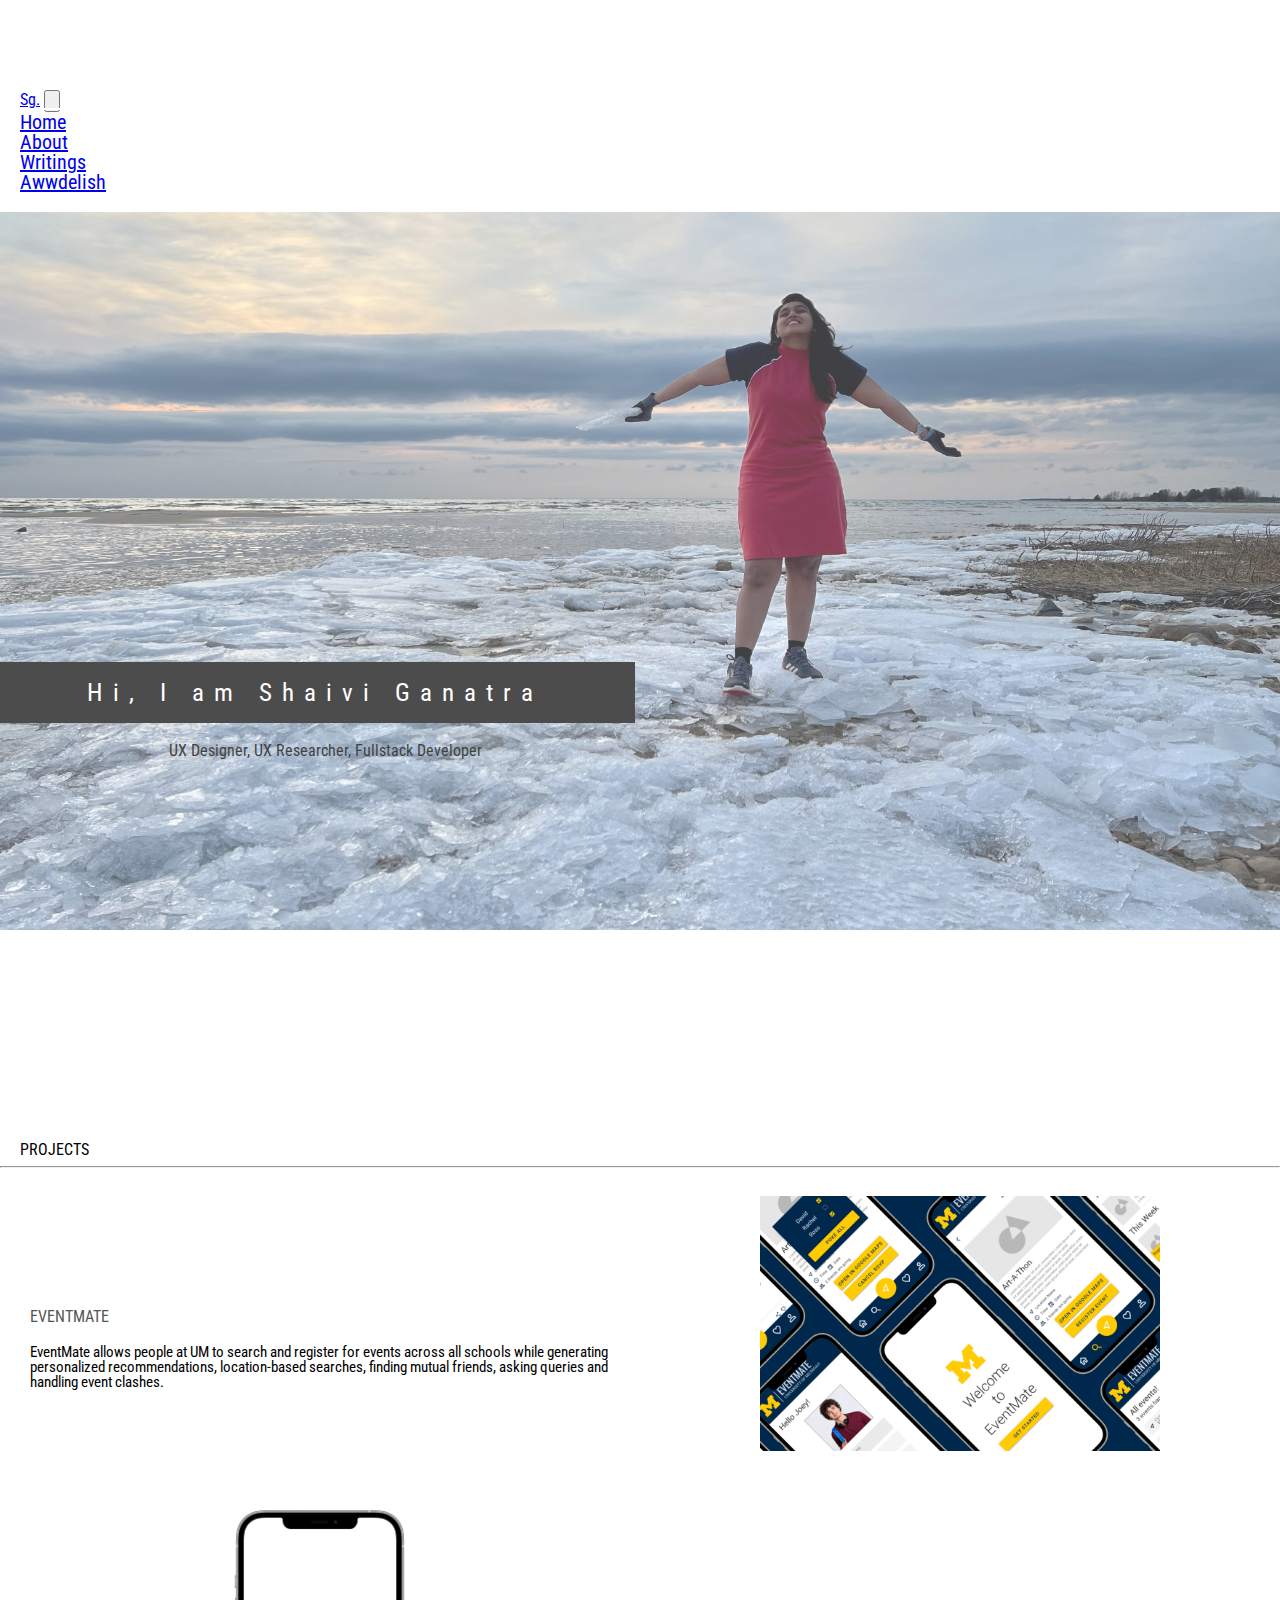
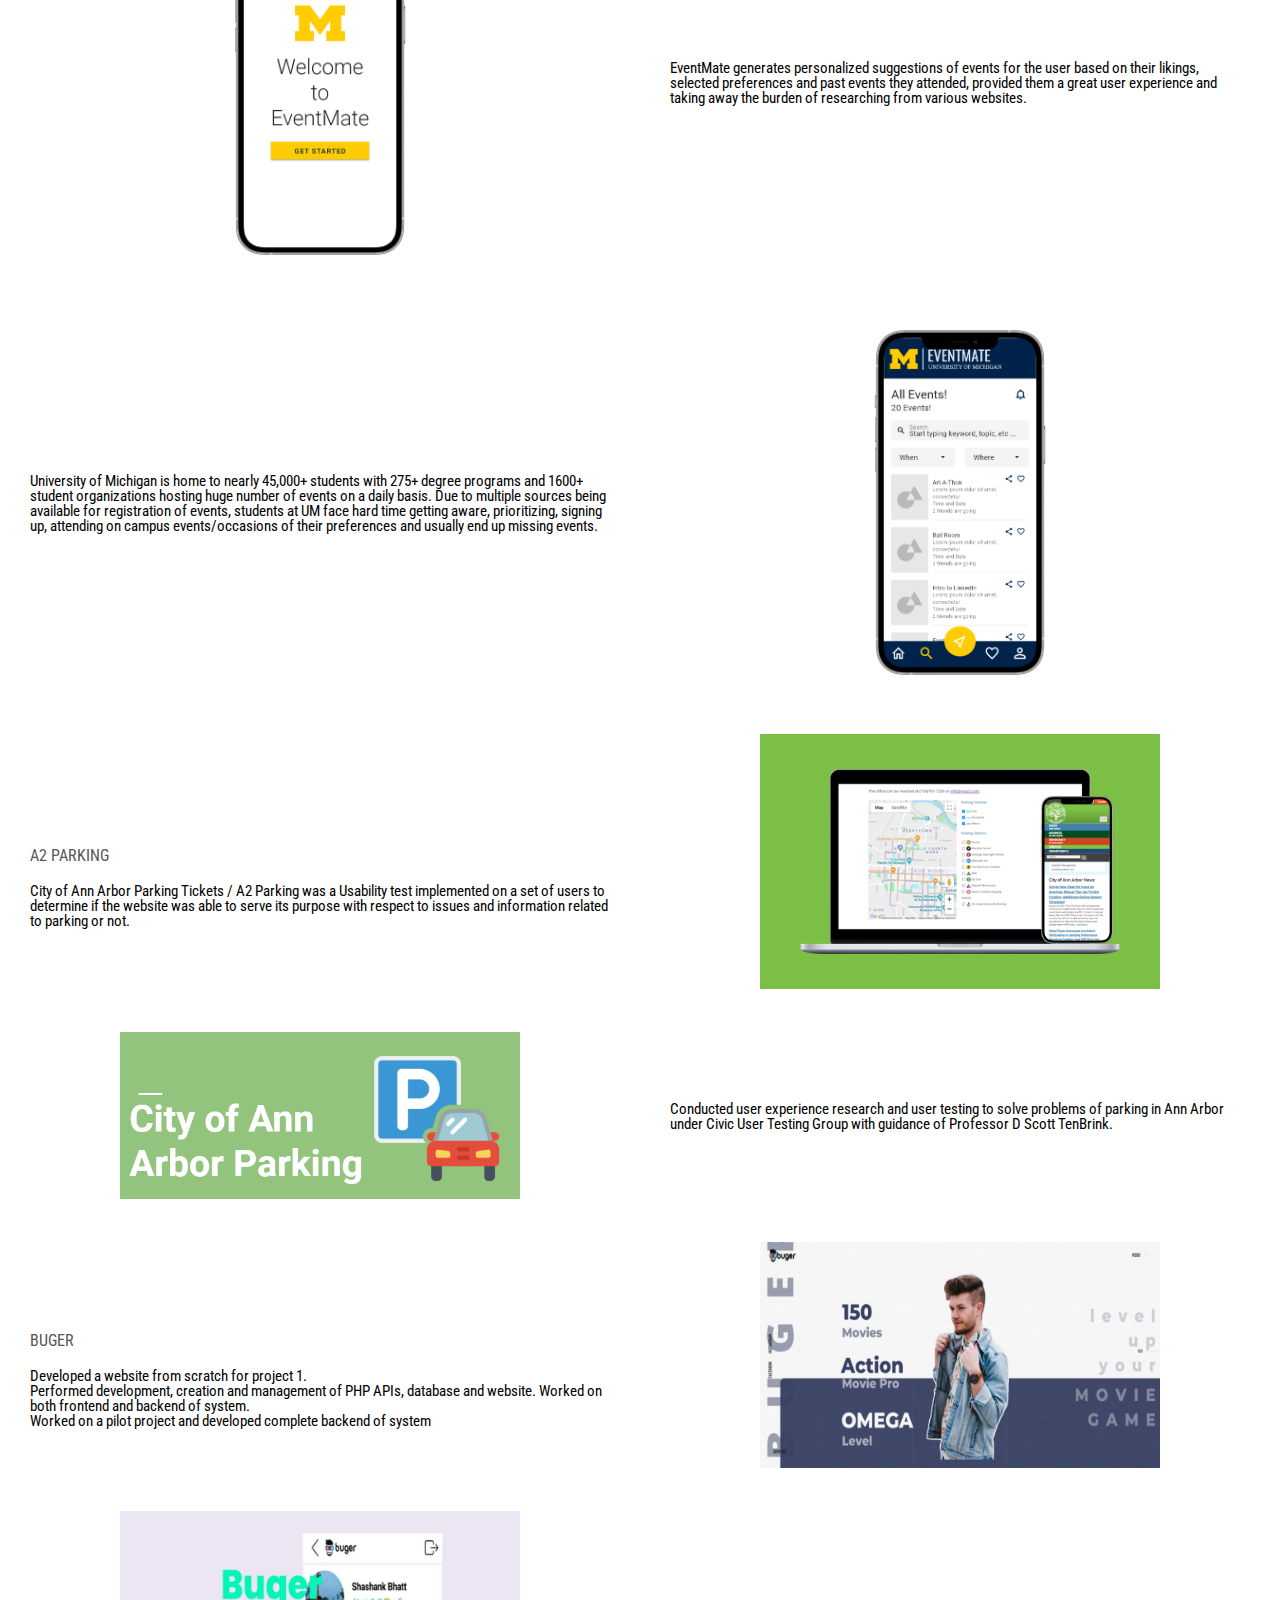
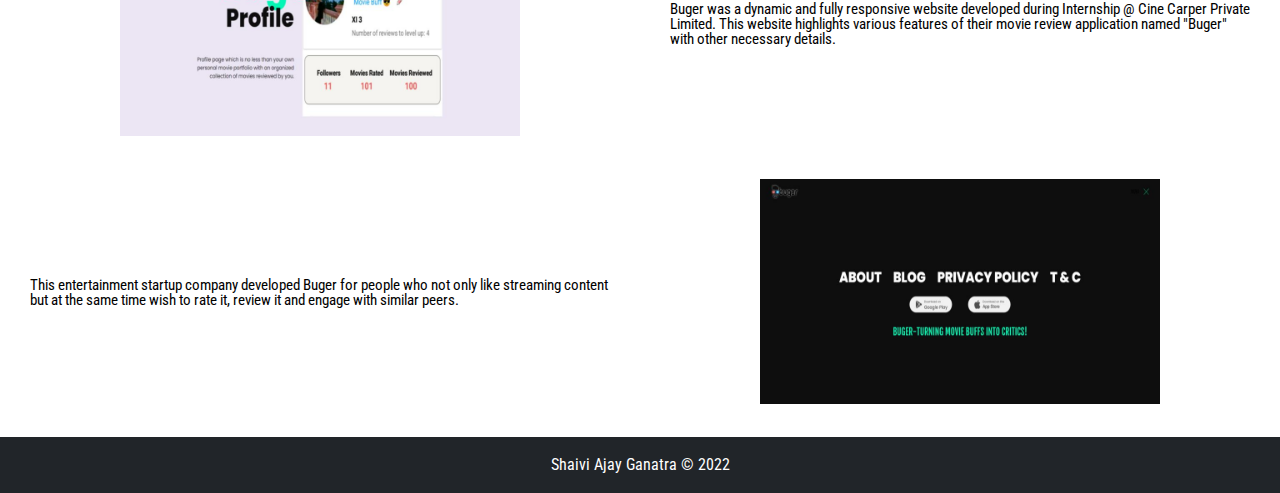
<file: index.html>
<!DOCTYPE html>
<html lang="en">
<head>
    <meta charset="UTF-8">
    <meta http-equiv="X-UA-Compatible" content="IE=edge">
    <meta name="viewport" content="width=device-width, initial-scale=1.0">
    <title>Home</title>
    <!-- Global site tag (gtag.js) - Google Analytics -->
	<script async src="https://www.googletagmanager.com/gtag/js?id=G-PX1TH9YE8F"></script>
	<script>
	window.dataLayer = window.dataLayer || [];
	function gtag(){dataLayer.push(arguments);}
	gtag('js', new Date());

	gtag('config', 'G-PX1TH9YE8F');
	</script>
	<!-- Link to the favicon image -->
	<link rel="icon" href="images/favicon.ico">
	<!-- Link to Google fonts -->
	<link rel="preconnect" href="https://fonts.googleapis.com">
	<link rel="preconnect" href="https://fonts.gstatic.com" crossorigin>
	<link href="https://fonts.googleapis.com/css2?family=Roboto+Condensed:ital,wght@0,300;0,400;0,700;1,300;1,400;1,700&display=swap" rel="stylesheet">
    <!-- Link to the reset file -->
	<link rel="stylesheet" href="css/html5reset.css">
    <!-- Link to bootstrap css -->
    <link href="https://cdn.jsdelivr.net/npm/bootstrap@5.0.2/dist/css/bootstrap.min.css" rel="stylesheet" integrity="sha384-EVSTQN3/azprG1Anm3QDgpJLIm9Nao0Yz1ztcQTwFspd3yD65VohhpuuCOmLASjC" crossorigin="anonymous">
	<!-- Link to the stylesheet -->
	<link rel="stylesheet" href="css/style.css">
</head>
<body>
    <!-- HEADER STARTS -->
    <header>
        <a href="#main" class="skip">Skip to main content</a>
        <!-- NAV STARTS -->
        <nav class="navbar navbar-expand-lg navbar-dark bg-dark fixed-top">
            <div class="container-fluid">
              <a class="navbar-brand" href="#">Sg.</a>
              <button class="navbar-toggler" type="button" data-bs-toggle="collapse" data-bs-target="#navbarNav" aria-controls="navbarNav" aria-expanded="false" aria-label="Toggle navigation">
                <span class="navbar-toggler-icon"></span>
              </button>
              <div class="collapse navbar-collapse" id="navbarNav">
                <ul class="navbar-nav">
                  <li class="nav-item">
                    <a class="nav-link active" aria-current="page" href="index.html">Home</a>
                  </li>
                  <li class="nav-item">
                    <a class="nav-link" href="about.html">About</a>
                  </li>
                  <li class="nav-item">
                    <a class="nav-link" href="writings.html">Writings</a>
                  </li>
                  <li class="nav-item">
                    <a class="nav-link" href="awwdelish.html">Awwdelish</a>
                  </li>
                </ul>
              </div>
            </div>
          </nav>
          <!-- NAV ENDS -->
    </header>
    <!-- HEADER ENDS -->

    <div class="home-bg">
        <div class="caption">
            <div class="border">Hi, I am Shaivi Ganatra</div>
            <h3>UX Designer, UX Researcher, Fullstack Developer</h3>
        </div>
    </div>

    <main id="main">
		<h1>PROJECTS</h1>
		<hr>
		<div class="container">
            <div class="min-container">
                <h2>EVENTMATE</h2>
				<p>
                    EventMate allows people at UM to search and register for events across all schools while generating personalized recommendations, location-based searches, finding mutual friends, asking queries and handling event clashes.
				</p>
            </div>
            <div class="min-container home">
                <img src="images/evenmate-cover.png" alt="EventMate Cover Page" width="200"></img>
            </div>
            <div class="min-container">
                <img src="images/work-1.1.png" alt="EventMate Home Page - Interaction Design Project" width="200"></img>
            </div>
            <div class="min-container">
                <p>
                    EventMate generates personalized suggestions of events for the user based on their likings, selected preferences and past events they attended, provided them a great user experience and taking away the burden of researching from various websites.
                </p>
            </div>
            <div class="min-container">
                <p>
                    University of Michigan is home to nearly 45,000+ students with 275+ degree programs and 1600+ student organizations hosting huge number of events on a daily basis. Due to multiple sources being available for registration of events, students at UM face hard time getting aware, prioritizing, signing up, attending on campus events/occasions of their preferences and usually end up missing events. 
                </p>
            </div>
            <div class="min-container">
                <img src="images/work-1.2.png" alt="EventMate All Events Page - Interaction Design Project" width="200"></img>
            </div>
            <div class="min-container">
                <h2>A2 PARKING</h2>
				<p>
					City of Ann Arbor Parking Tickets / A2 Parking was a Usability test implemented on a set of users to determine if the website was able to serve its purpose with respect to issues and information related to parking or not.
				</p>
            </div>
            <div class="min-container home">
                <img src="images/a2parking-cover.png" alt="A2 Parking Cover Page" width="200"></img>
            </div>
            <div class="min-container home">
                <img src="images/work-3.PNG" alt="Project Banner of A2 Parking - Usability test conducted for City of Ann Arbor" width="200"></img>
            </div>
            <div class="min-container">
                <p>
					Conducted user experience research and user testing to solve problems of parking in Ann Arbor under Civic User Testing Group with guidance of Professor D Scott TenBrink.
				</p>
            </div>
            <div class="min-container">
                <h2>BUGER</h2>
				<p>
					Developed a website from scratch for project 1. <br>
					Performed development, creation and management of PHP APIs, database and website. Worked on both frontend and backend of system. <br>
					Worked on a pilot project and developed complete backend of system
				</p>
            </div>
            <div class="min-container home">
                <img src="images/work-4.1.PNG" alt="Buger Website - Home Page - Internship at Cine Carper Private Limited" width="200"></img>
            </div>
            <div class="min-container home">
                <img src="images/work-4.4.jpg" alt="Buger Website - Features Page - Internship at Cine Carper Private Limited" width="200"></img>
            </div>
            <div class="min-container">
                <p>
                    Buger was a dynamic and fully responsive website developed during Internship @ Cine Carper Private Limited. This website highlights various features of their movie review application named "Buger" with other necessary details.
                </p>
            </div>
            <div class="min-container">
                <p>
                    This entertainment startup company developed Buger for people who not only like streaming content but at the same time wish to rate it, review it and engage with similar peers.
                </p>
            </div>
            <div class="min-container home">
                <img src="images/work-4.3.jpg" alt="Buger Website - Menu Page - Internship at Cine Carper Private Limited" width="200"></img>
            </div>
        </div>
	</main>
    <!-- FOOTER STARTS -->
    <footer>
		<p>Shaivi Ajay Ganatra &copy; 2022</p>
	</footer>
    <!-- FOOTER ENDS -->
    <!-- Link to particle js -->
    <script src="plugins/particles.js-master/particles.js"></script>
    <script src="plugins/particles.js-master/demo/js/app.js"></script>
    <!-- Link to bootstrap js -->
    <script src="https://cdn.jsdelivr.net/npm/bootstrap@5.0.2/dist/js/bootstrap.bundle.min.js" integrity="sha384-MrcW6ZMFYlzcLA8Nl+NtUVF0sA7MsXsP1UyJoMp4YLEuNSfAP+JcXn/tWtIaxVXM" crossorigin="anonymous"></script>
</body>
</html>
</file>
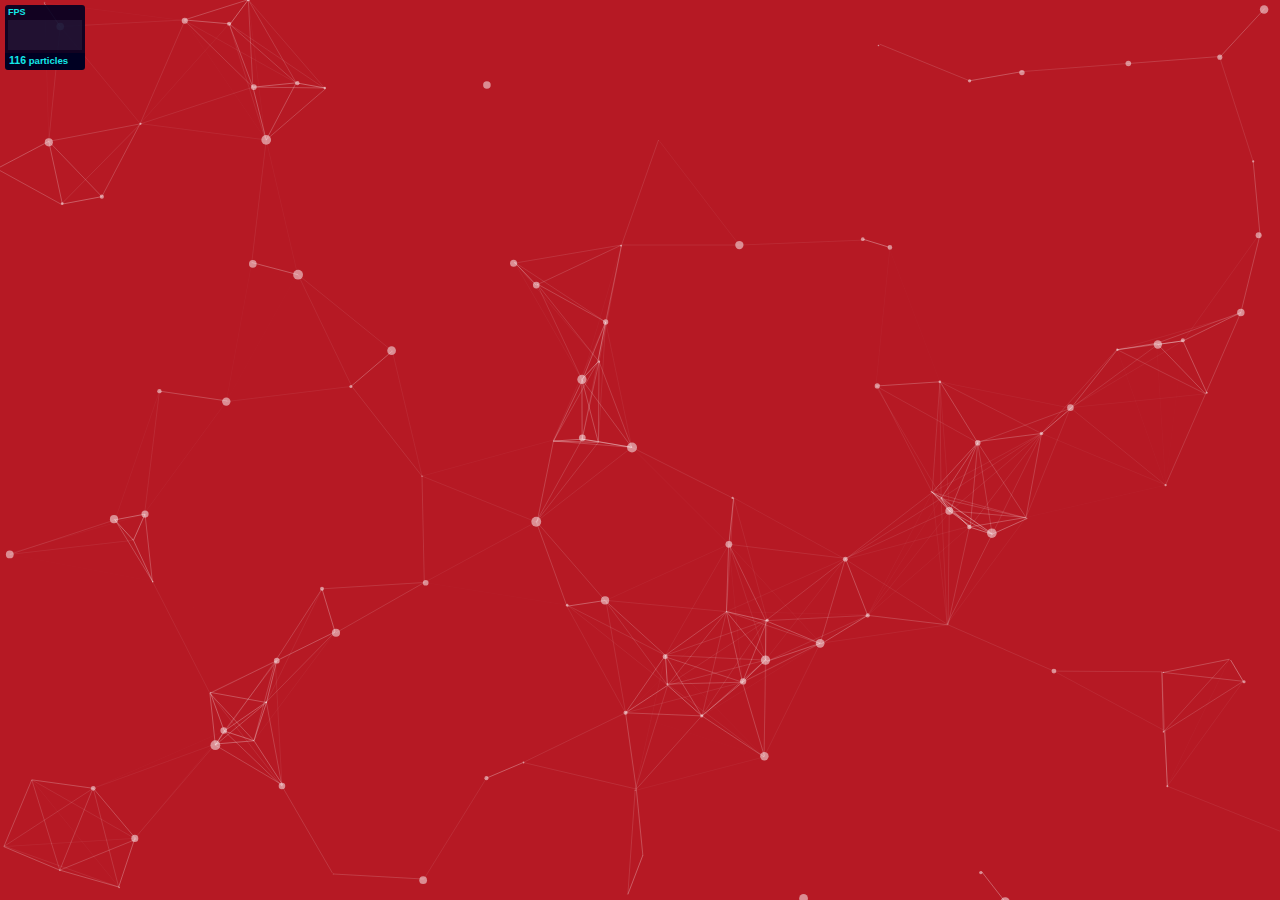
<file: plugins/particles.js-master/demo/index.html>
<!DOCTYPE html>
<html lang="en">
<head>
  <meta charset="utf-8">
  <title>particles.js</title>
  <meta name="description" content="particles.js is a lightweight JavaScript library for creating particles.">
  <meta name="author" content="Vincent Garreau" />
  <meta name="viewport" content="width=device-width, initial-scale=1.0, minimum-scale=1.0, maximum-scale=1.0, user-scalable=no">
  <link rel="stylesheet" media="screen" href="css/style.css">
</head>
<body>

<!-- count particles -->
<div class="count-particles">
  <span class="js-count-particles">--</span> particles
</div>

<!-- particles.js container -->
<div id="particles-js"></div>

<!-- scripts -->
<script src="../particles.js"></script>
<script src="js/app.js"></script>

<!-- stats.js -->
<script src="js/lib/stats.js"></script>
<script>
  var count_particles, stats, update;
  stats = new Stats;
  stats.setMode(0);
  stats.domElement.style.position = 'absolute';
  stats.domElement.style.left = '0px';
  stats.domElement.style.top = '0px';
  document.body.appendChild(stats.domElement);
  count_particles = document.querySelector('.js-count-particles');
  update = function() {
    stats.begin();
    stats.end();
    if (window.pJSDom[0].pJS.particles && window.pJSDom[0].pJS.particles.array) {
      count_particles.innerText = window.pJSDom[0].pJS.particles.array.length;
    }
    requestAnimationFrame(update);
  };
  requestAnimationFrame(update);
</script>

</body>
</html>
</file>
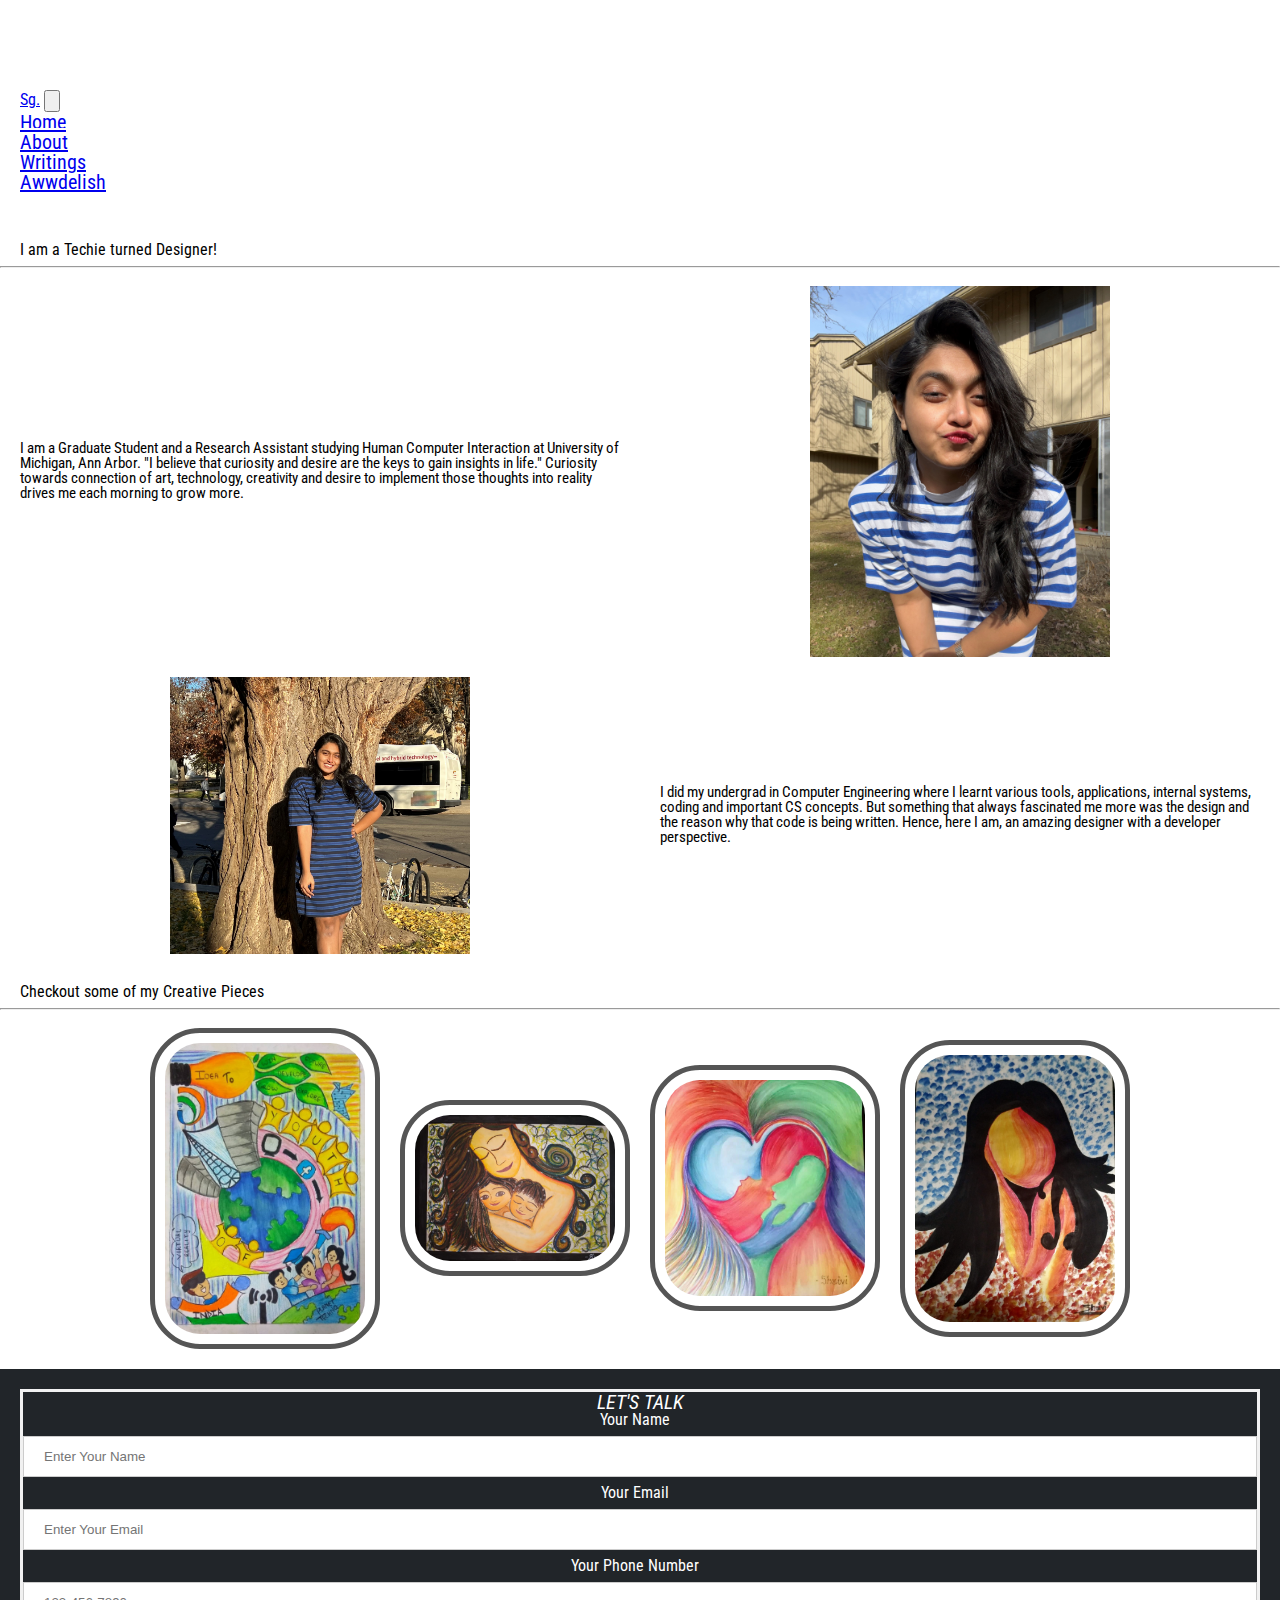
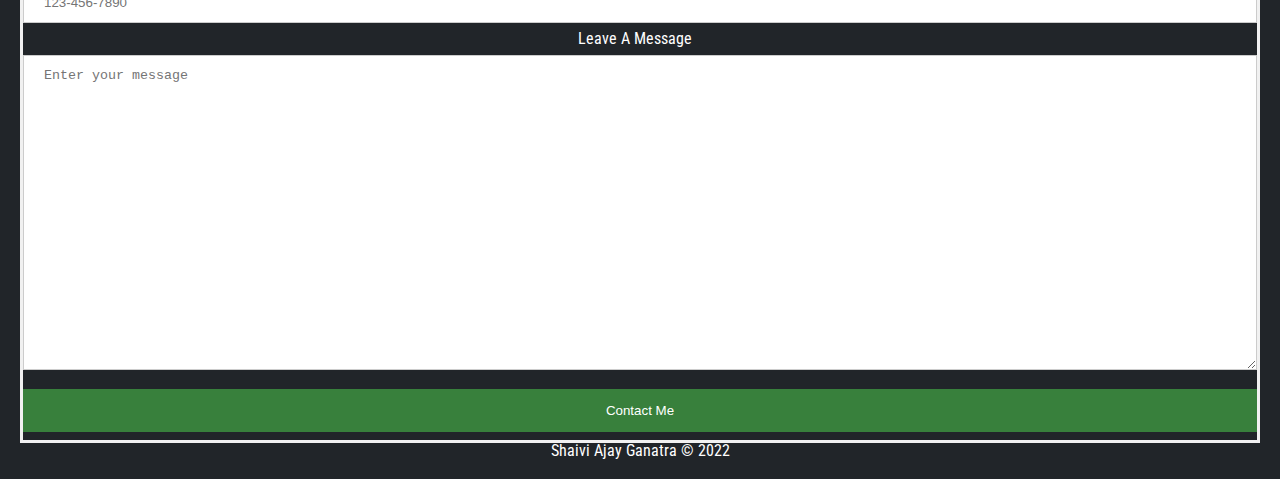
<file: about.html>
<!DOCTYPE html>
<html lang="en">
<head>
    <meta charset="UTF-8">
    <meta http-equiv="X-UA-Compatible" content="IE=edge">
    <meta name="viewport" content="width=device-width, initial-scale=1.0">
    <title>About</title>
    <!-- Global site tag (gtag.js) - Google Analytics -->
	<script async src="https://www.googletagmanager.com/gtag/js?id=G-PX1TH9YE8F"></script>
	<script>
	window.dataLayer = window.dataLayer || [];
	function gtag(){dataLayer.push(arguments);}
	gtag('js', new Date());

	gtag('config', 'G-PX1TH9YE8F');
	</script>
	<!-- Link to the favicon image -->
	<link rel="icon" href="images/favicon.ico">
	<!-- Link to Google fonts -->
	<link rel="preconnect" href="https://fonts.googleapis.com">
	<link rel="preconnect" href="https://fonts.gstatic.com" crossorigin>
	<link href="https://fonts.googleapis.com/css2?family=Roboto+Condensed:ital,wght@0,300;0,400;0,700;1,300;1,400;1,700&display=swap" rel="stylesheet">
    <!-- Link to the reset file -->
	<link rel="stylesheet" href="css/html5reset.css">
    <!-- Link to bootstrap css -->
    <link href="https://cdn.jsdelivr.net/npm/bootstrap@5.0.2/dist/css/bootstrap.min.css" rel="stylesheet" integrity="sha384-EVSTQN3/azprG1Anm3QDgpJLIm9Nao0Yz1ztcQTwFspd3yD65VohhpuuCOmLASjC" crossorigin="anonymous">
	<!-- Link to the stylesheet -->
	<link rel="stylesheet" href="css/style.css">
</head>
<body>
    <!-- HEADER STARTS -->
    <header>
        <a href="#main" class="skip">Skip to main content</a>
        <!-- NAV STARTS -->
        <nav class="navbar navbar-expand-lg navbar-dark bg-dark fixed-top">
            <div class="container-fluid">
              <a class="navbar-brand" href="#">Sg.</a>
              <button class="navbar-toggler" type="button" data-bs-toggle="collapse" data-bs-target="#navbarNav" aria-controls="navbarNav" aria-expanded="false" aria-label="Toggle navigation">
                <span class="navbar-toggler-icon"></span>
              </button>
              <div class="collapse navbar-collapse" id="navbarNav">
                <ul class="navbar-nav">
                  <li class="nav-item">
                    <a class="nav-link" href="index.html">Home</a>
                  </li>
                  <li class="nav-item">
                    <a class="nav-link active" aria-current="page" href="about.html">About</a>
                  </li>
                  <li class="nav-item">
                    <a class="nav-link" href="writings.html">Writings</a>
                  </li>
                  <li class="nav-item">
                    <a class="nav-link" href="awwdelish.html">Awwdelish</a>
                  </li>
                </ul>
              </div>
            </div>
          </nav>
          <!-- NAV ENDS -->
    </header>
    <!-- HEADER ENDS -->

    <main id="main">
        <h1>I am a Techie turned Designer!</h1>
		<hr>
		<div class="container">
            <div class="min-container-flex">
                <p>
                    I am a Graduate Student and a Research Assistant studying Human Computer Interaction at University of Michigan, Ann Arbor.
                    "I believe that curiosity and desire are the keys to gain insights in life."
                    Curiosity towards connection of art, technology, creativity and desire to implement those thoughts into reality drives me each morning to grow more.
                </p>
            </div>
            <div class="min-container-flex about">
                <img src="images/knowshaivi-4.JPG" alt="Girl posing besides the house in and blue and white tee dress" width="200"></img>
            </div>
            <div class="min-container-flex about">
                <img src="images/knowshaivi-3.jpg" alt="Girl posing in front of a huge true on a sunny day in Ann Arbor" width="200"></img>
            </div>
            <div class="min-container-flex">
                <p>
                    I did my undergrad in Computer Engineering where I learnt various tools, applications, internal systems, coding and important CS concepts.
                    But something that always fascinated me more was the design and the reason why that code is being written.
                    Hence, here I am, an amazing designer with a developer perspective.
                </p>
            </div>
        </div>

        <h1>Checkout some of my Creative Pieces</h1>
		<hr>

        <div class="artwork">
            <img src="images/art-1.jpg" alt="Innovation in Technology" width="200">
            <img src="images/art-3.jpg" alt="Love of mother towards her children" width="200">
            <img src="images/art-4.jpg" alt="Love is seamless" width="200">
            <img src="images/art-2.jpg" alt="A girl blended in fire and ice" width="200">
        </div>
    </main>
    <!-- FOOTER STARTS -->
    <footer>
        <form action="https://formspree.io/f/mdobdrng" method="POST">
			<fieldset>
			  <legend>Let's Talk</legend>
		  
			  <label for="name_id">Your Name</label>
			  <i class="fa-solid fa-user"></i>
			  <input type="text" placeholder="Enter Your Name" id = "name_id" name="name" required>
		  
			  <label for="email_id">Your Email</label>
			  <i class="fa-solid fa-envelope"></i>
			  <input type="email" placeholder="Enter Your Email" id = "email_id" name="email" required>
		  
			  <label for="phone_id">Your Phone Number</label>
			  <i class="fa-solid fa-phone-flip"></i>
			  <input type="tel" id="phone_id" name="phone" placeholder="123-456-7890" pattern="[0-9]{3}-[0-9]{3}-[0-9]{4}" required>
		  
			  <label for="msg_id">Leave A Message</label>
			  <i class="fa-solid fa-message"></i>
			  <textarea placeholder="Enter your message" id = "msg_id" name="msg" required></textarea><br>

			  <input type="submit" value = "Contact Me">
			</fieldset>
		   </form>
		<p>Shaivi Ajay Ganatra &copy; 2022</p>
	</footer>
    <!-- FOOTER ENDS -->
    <!-- Link to bootstrap js -->
    <script src="https://cdn.jsdelivr.net/npm/bootstrap@5.0.2/dist/js/bootstrap.bundle.min.js" integrity="sha384-MrcW6ZMFYlzcLA8Nl+NtUVF0sA7MsXsP1UyJoMp4YLEuNSfAP+JcXn/tWtIaxVXM" crossorigin="anonymous"></script>
</body>
</html>
</file>
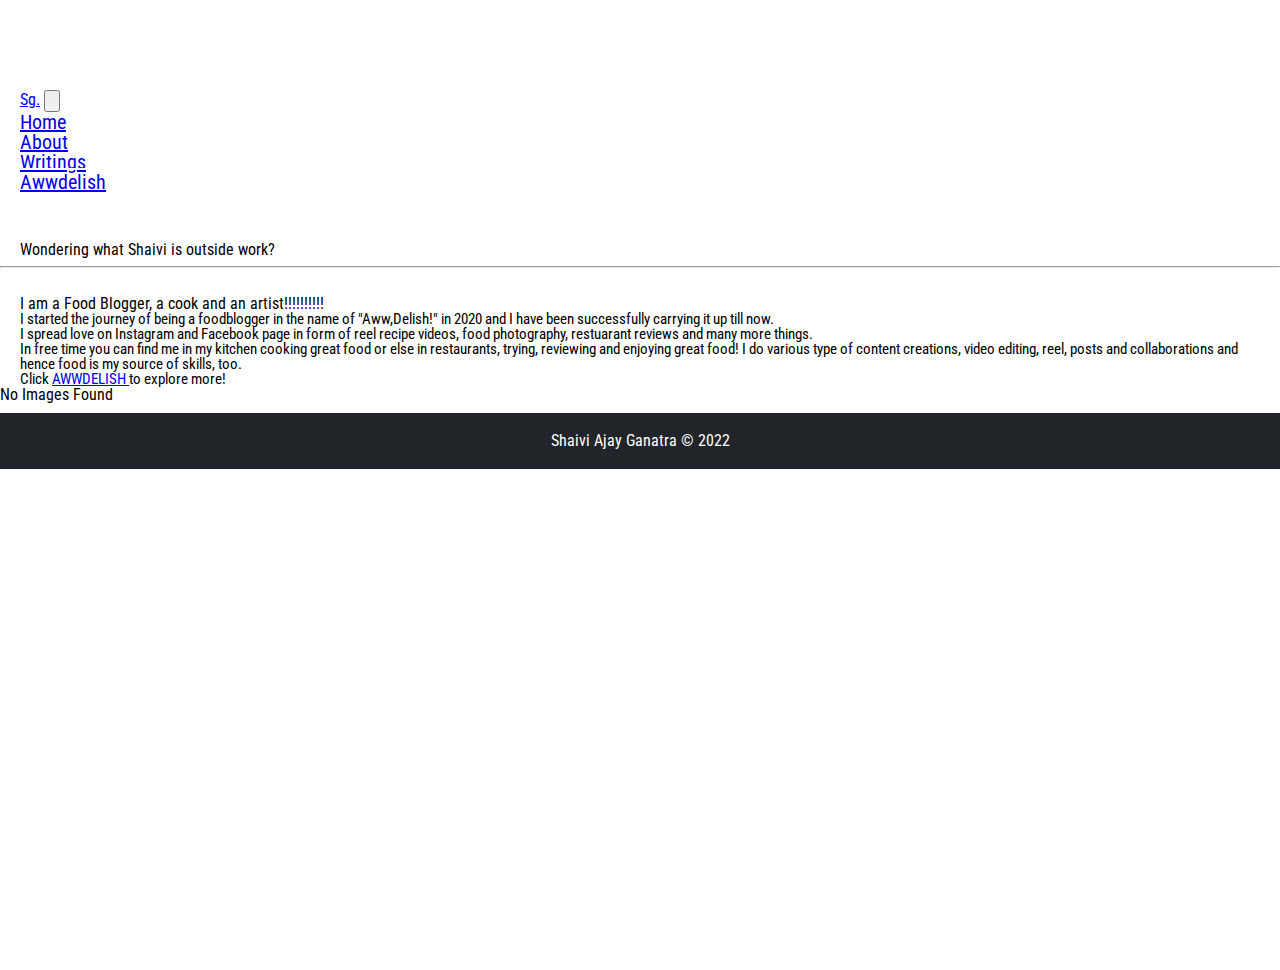
<file: awwdelish.html>
<!DOCTYPE html>
<html lang="en">
<head>
    <meta charset="UTF-8">
    <meta http-equiv="X-UA-Compatible" content="IE=edge">
    <meta name="viewport" content="width=device-width, initial-scale=1.0">
    <title>Awwdelish</title>
    <!-- Global site tag (gtag.js) - Google Analytics -->
	<script async src="https://www.googletagmanager.com/gtag/js?id=G-PX1TH9YE8F"></script>
	<script>
	window.dataLayer = window.dataLayer || [];
	function gtag(){dataLayer.push(arguments);}
	gtag('js', new Date());

	gtag('config', 'G-PX1TH9YE8F');
	</script>
	<!-- Link to the favicon image -->
	<link rel="icon" href="images/favicon.ico">
	<!-- Link to Google fonts -->
	<link rel="preconnect" href="https://fonts.googleapis.com">
	<link rel="preconnect" href="https://fonts.gstatic.com" crossorigin>
	<link href="https://fonts.googleapis.com/css2?family=Roboto+Condensed:ital,wght@0,300;0,400;0,700;1,300;1,400;1,700&display=swap" rel="stylesheet">
    <!-- Link to the reset file -->
	<link rel="stylesheet" href="css/html5reset.css">
    <!-- Link to bootstrap css -->
    <link href="https://cdn.jsdelivr.net/npm/bootstrap@5.0.2/dist/css/bootstrap.min.css" rel="stylesheet" integrity="sha384-EVSTQN3/azprG1Anm3QDgpJLIm9Nao0Yz1ztcQTwFspd3yD65VohhpuuCOmLASjC" crossorigin="anonymous">
	<!-- Link to the stylesheet -->
	<link rel="stylesheet" href="css/style.css">
</head>
<body>
    <!-- HEADER STARTS -->
    <header>
        <a href="#main" class="skip">Skip to main content</a>
        <!-- NAV STARTS -->
        <nav class="navbar navbar-expand-lg navbar-dark bg-dark fixed-top">
            <div class="container-fluid">
              <a class="navbar-brand" href="#">Sg.</a>
              <button class="navbar-toggler" type="button" data-bs-toggle="collapse" data-bs-target="#navbarNav" aria-controls="navbarNav" aria-expanded="false" aria-label="Toggle navigation">
                <span class="navbar-toggler-icon"></span>
              </button>
              <div class="collapse navbar-collapse" id="navbarNav">
                <ul class="navbar-nav">
                  <li class="nav-item">
                    <a class="nav-link" href="index.html">Home</a>
                  </li>
                  <li class="nav-item">
                    <a class="nav-link" href="about.html">About</a>
                  </li>
                  <li class="nav-item">
                    <a class="nav-link" href="writings.html">Writings</a>
                  </li>
                  <li class="nav-item">
                    <a class="nav-link active" aria-current="page" href="awwdelish.html">Awwdelish</a>
                  </li>
                </ul>
              </div>
            </div>
          </nav>
          <!-- NAV ENDS -->
    </header>
    <!-- HEADER ENDS -->

    <main id="main">
        <h1>Wondering what Shaivi is outside work?</h1>
		<hr>
        <h3>I am a Food Blogger, a cook and an artist!!!!!!!!!!</h3>
        <p>I started the journey of being a foodblogger in the name of "Aww,Delish!" in 2020 and I have been successfully carrying it up till now.</p>
	
			<p>I spread love on Instagram and Facebook page in form of reel recipe videos, food photography, restuarant reviews and many more things.</p>
	
			<p>In free time you can find me in my kitchen cooking great food or else in restaurants, trying, reviewing and enjoying great food! I do various type of content creations, video editing, reel, posts and collaborations and hence food is my source of skills, too.</p>
	
			<p>Click <a href = "https://www.instagram.com/awwdelish/?hl=en"> AWWDELISH </a> to explore more!</p>
        <div id="instagram-feed1" class="instagram_feed"></div>
    </main>
    <!-- FOOTER STARTS -->
    <footer>
		<p>Shaivi Ajay Ganatra &copy; 2022</p>
	</footer>
    <!-- FOOTER ENDS -->
    <!-- Link to JQuery JS -->
    <script src="https://cdnjs.cloudflare.com/ajax/libs/jquery/3.6.0/jquery.min.js"></script>
    <!-- Link to Instagram Graph JS -->
    <script src="js/jquery-feed-instagram-graph.js"></script>
    <!-- Link to bootstrap js -->
    <script src="https://cdn.jsdelivr.net/npm/bootstrap@5.0.2/dist/js/bootstrap.bundle.min.js" integrity="sha384-MrcW6ZMFYlzcLA8Nl+NtUVF0sA7MsXsP1UyJoMp4YLEuNSfAP+JcXn/tWtIaxVXM" crossorigin="anonymous"></script>
</body>
</html>
</file>
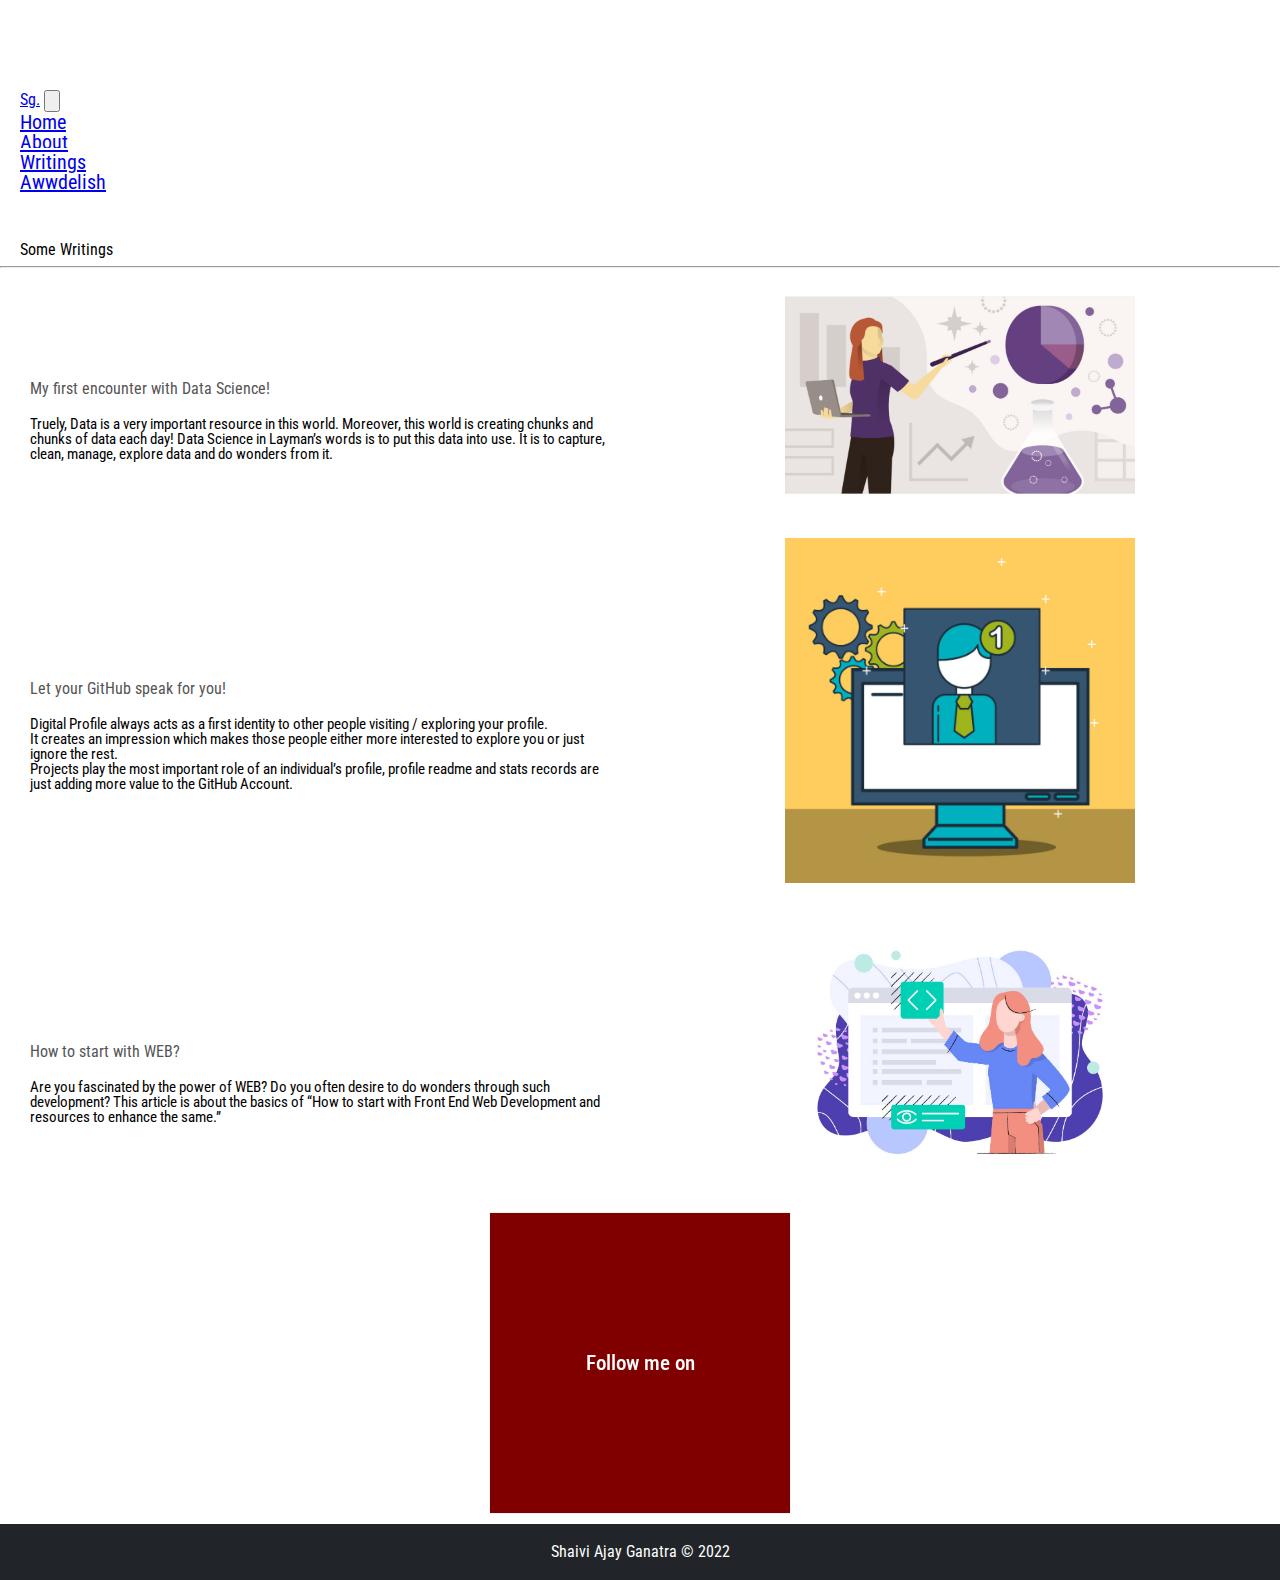
<file: writings.html>
<!DOCTYPE html>
<html lang="en">
<head>
    <meta charset="UTF-8">
    <meta http-equiv="X-UA-Compatible" content="IE=edge">
    <meta name="viewport" content="width=device-width, initial-scale=1.0">
    <title>Writings</title>
    <!-- Global site tag (gtag.js) - Google Analytics -->
	<script async src="https://www.googletagmanager.com/gtag/js?id=G-PX1TH9YE8F"></script>
	<script>
	window.dataLayer = window.dataLayer || [];
	function gtag(){dataLayer.push(arguments);}
	gtag('js', new Date());

	gtag('config', 'G-PX1TH9YE8F');
	</script>
	<!-- Link to the favicon image -->
	<link rel="icon" href="images/favicon.ico">
	<!-- Link to Google fonts -->
	<link rel="preconnect" href="https://fonts.googleapis.com">
	<link rel="preconnect" href="https://fonts.gstatic.com" crossorigin>
	<link href="https://fonts.googleapis.com/css2?family=Roboto+Condensed:ital,wght@0,300;0,400;0,700;1,300;1,400;1,700&display=swap" rel="stylesheet">
    <!-- Link to the reset file -->
	<link rel="stylesheet" href="css/html5reset.css">
    <!-- Link to bootstrap css -->
    <link href="https://cdn.jsdelivr.net/npm/bootstrap@5.0.2/dist/css/bootstrap.min.css" rel="stylesheet" integrity="sha384-EVSTQN3/azprG1Anm3QDgpJLIm9Nao0Yz1ztcQTwFspd3yD65VohhpuuCOmLASjC" crossorigin="anonymous">
	<!-- Link to the stylesheet -->
	<link rel="stylesheet" href="css/style.css">
</head>
<body>
    <!-- HEADER STARTS -->
    <header>
        <a href="#main" class="skip">Skip to main content</a>
        <!-- NAV STARTS -->
        <nav class="navbar navbar-expand-lg navbar-dark bg-dark fixed-top">
            <div class="container-fluid">
              <a class="navbar-brand" href="#">Sg.</a>
              <button class="navbar-toggler" type="button" data-bs-toggle="collapse" data-bs-target="#navbarNav" aria-controls="navbarNav" aria-expanded="false" aria-label="Toggle navigation">
                <span class="navbar-toggler-icon"></span>
              </button>
              <div class="collapse navbar-collapse" id="navbarNav">
                <ul class="navbar-nav">
                  <li class="nav-item">
                    <a class="nav-link" href="index.html">Home</a>
                  </li>
                  <li class="nav-item">
                    <a class="nav-link" href="about.html">About</a>
                  </li>
                  <li class="nav-item">
                    <a class="nav-link active" aria-current="page" href="writings.html">Writings</a>
                  </li>
                  <li class="nav-item">
                    <a class="nav-link" href="awwdelish.html">Awwdelish</a>
                  </li>
                </ul>
              </div>
            </div>
          </nav>
          <!-- NAV ENDS -->
    </header>
    <!-- HEADER ENDS -->
    <main id="main">
        <h1>Some Writings</h1>
		<hr>
		<div class="container">
            <div class="min-container">
                <h2>My first encounter with Data Science!</h2>
				<p>Truely, Data is a very important resource in this world. Moreover, this world is creating chunks and chunks of data each day! Data Science in Layman’s words is to put this data into use. It is to capture, clean, manage, explore data and do wonders from it.</p>
            </div>
            <div class="min-container writings">
                <img src="images/blog-1.png" alt="Data science blog where a girl illustration is holding laptop and pointing out on data visualizations" width="200"></img>
            </div>
            <div class="min-container">
                <h2>Let your GitHub speak for you!</h2>
				<p>Digital Profile always acts as a first identity to other people visiting / exploring your profile. <br>
					It creates an impression which makes those people either more interested to explore you or just ignore the rest. <br>
					Projects play the most important role of an individual’s profile, profile readme and stats records are just adding more value to the GitHub Account.</p>
            </div>
            <div class="min-container writings">
                <img src="images/blog-2.png" alt="Github readme feature blog where a person icon is poping out of the PC" width="200"></img>
            </div>
            <div class="min-container">
                <h2>How to start with WEB?</h2>
				<p>Are you fascinated by the power of WEB? Do you often desire to do wonders through such development? This article is about the basics of “How to start with Front End Web Development and resources to enhance the same.”</p>
            </div>
            <div class="min-container writings">
                <img src="images/blog-3.jpg" alt="Basic web development blog where a girl illustration exists holding html tag" width="200"></img>
            </div>
        </div>

            <div class="flip-card">
              <div class="flip-card-inner" tab-index="0">
                <div class="flip-card-front">
                  <h2>Follow me on</h2>
                </div>
                <div class="flip-card-back">
                    <ul>
                        <li><a href="https://www.linkedin.com/in/shaiviganatra/"> LinkedIn </a></li>
                        <li><a href="https://github.com/ShaiviGanatra"> GitHub </a></li>
                        <li><a href="https://shaiviganatra.medium.com/"> Medium </a></li>
                    </ul>
                </div>
              </div>
            </div>

    </main>
    
    <!-- FOOTER STARTS -->
    <footer>
		<p>Shaivi Ajay Ganatra &copy; 2022</p>
	</footer>
    <!-- FOOTER ENDS -->
    <!-- Link to bootstrap js -->
    <script src="https://cdn.jsdelivr.net/npm/bootstrap@5.0.2/dist/js/bootstrap.bundle.min.js" integrity="sha384-MrcW6ZMFYlzcLA8Nl+NtUVF0sA7MsXsP1UyJoMp4YLEuNSfAP+JcXn/tWtIaxVXM" crossorigin="anonymous"></script>
</body>
</html>
</file>
<file: css/style.css>
/* BODY */

html{
    scroll-behavior: smooth;
    height: 100%;
}

body{
font-family: 'Roboto Condensed', sans-serif;
font-weight: 50px;
margin: 0;
padding-top: 50px; 
height: 100%;
}

/* MAIN */

main{
padding: 10px 0;
}

main h1, h3{
padding-left: 20px;
padding-top: 20px;
}

main p{
    padding: 0 20px;
    font-size: 15px;
}

/* SKIP TO MAIN CONTENT */

.skip{
position: absolute;
left: -10000px;
top: auto;width: 1px;
height: 1px;
overflow: hidden;
}

.skip:focus{
position: static;
width: auto;
height: auto;
}

.heading {
    position: absolute;
    text-align: center;
    top: 30%;
    width: 100%;
}
.heading h1 {
    color: limegreen;
    font-size: 70px;
}
.heading h3 {
    color: wheat;
    font-size: 20px;
}
#particles-js {
    background: black;
    height: 100vh;
}

/* NAV */

.nav-item:hover {
    border-top: solid 2px #FFFFFF;
  }
.nav-item .active {
    border-top: solid 2px #FFFFFF;
  }


/* HOME BACKGROUND */
  
  .home-bg {
    position: relative;
    opacity: 0.75;
    background-attachment: fixed;
    background-position: center;
    background-repeat: no-repeat;
    background-size: cover;
    background-image: url("../images/home-background.JPG");
    min-height: 100%; 
  }

  .caption {
    position: absolute;
    left: -5px;
    top: 50%;
    width: 50%;
    text-align: center;
    color: #000000;
  }
  
  .caption div.border {
    background-color: #111111;
    color: #FFFFFF;
    padding: 18px;
    font-size: 25px;
    letter-spacing: 10px;
  }

  /* CONTENT */
  
  .container{
    display: grid;
    grid-template-columns: 1fr;
  }
  
  .min-container{
    padding: 0 30px;
    margin: 0 auto;
  }
  
  .min-container h2{
    color: #555555;
  }
  .min-container img{
    padding: 10px;
    margin: 10px;
    /* border: #000000 solid 10px; */
    /* border-radius: 10px; */
  }
  
  .min-container p{
    display: flex;
    flex-direction: row;
    align-items: center;
    padding: 0 20px;
  }

  .min-container-flex{
      display: flex;
      flex-direction: column;
      align-items: center;
  }

  /* ABOUT */

  @keyframes about-intro-img {
    from{
      width: 0px;
      height: 0px;
    }
    to {
      width: 300px;
      height: 100%;
    }
  }
  .about img{
      padding: 10px;
      animation-name: about-intro-img;
      animation-duration: 5s;
  }

  /* ART */

  .artwork{
      display: flex;
      flex-direction: row;
      flex-wrap: wrap;
      place-items: center;
      justify-content: center;
  }
  
  .artwork img{
    padding: 10px;
    margin: 10px;
    border: #555555 solid 5px;
    border-radius: 50px;
  }
  
/* AWWDELISH */

  .instagram_feed{
      overflow: hidden;
      display: grid;
      grid-template-columns: 1fr 1fr 1fr;
  }
  
  .instagram_feed .instagram_new {
    width: 100%;
    float: left;
    padding: 0 1px 1px 0;
    -webkit-box-sizing: border-box;
    -moz-box-sizing: border-box;
    box-sizing: border-box;
  }

  .instagram_feed img.insta-image {
    position: absolute;
    left: 0;
    top: 0;
    object-fit: cover;
    width: 100%;
    height: 100%;
    transition: all 0.3s ease 0s;
    -webkit-transition: all 0.3s ease 0s;
    -moz-transition: all 0.3s ease 0s;
    -ms-transition: all 0.3s ease 0s;
    -o-transition: all 0.3s ease 0s;
  }
  
  .instagram_feed .insta-link {
    position: relative;
    display: block;
    /* background: #232323; */
    padding-top: 100%;
  }
  
  .instagram_feed .insta-link:hover .insta-image {
    opacity: 0.2;
  }

  footer{
    background-color: #212529;
    color: #FFFFFF;
    padding: 20px;
    text-align: center;
  }

  /* CONTACT FORM */
  form {
    border: 3px solid #f1f1f1;
  }
  
  legend{ 
    font-size: 125%;
    font-style:italic;
    text-transform: uppercase;
    text-align: center;
  }
  
  label{
    display: inline-block;
    margin-right:10px;
    width:15%;
  }
  input {
    width: 100%;
    padding: 12px 20px;
    margin: 8px 0;
    display: inline-block;
    border: 1px solid #ccc;
    box-sizing: border-box;
  }
  span{
    margin-left:20%;
    font-family: italic;
    font-weight: bold;
  }
  
  textarea{
    width: 100%;
    height: 35vh;
    padding: 12px 20px;
    margin: 8px 0;
    display: inline-block;
    border: 1px solid #ccc;
    box-sizing: border-box;
  }
  
  input[type=submit] {
    background-color: #38803C;
    color: white;
    padding: 14px 20px;
    margin: 8px 0;
    border: none;
    cursor: pointer;
    width: 100%;
  }
  
  input[type=submit]:hover {
    opacity: 0.8;
  }

  /* FLIP CARD */
  .flip-card, .flip-card-click {
    display: inline-block;
      background-color: transparent;
      width: 300px;
      height: 300px;
      margin-right: 12px;
      margin-bottom: 12px;
      border: 1px solid #f1f1f1;
      perspective: 1000px;
    }
    .flip-card-inner {
      position: relative;
      width: 100%;
      height: 100%;
      text-align: center;
      transition: transform 0.8s;
      transform-style: preserve-3d;
    }
    .flip-card:hover .flip-card-inner,
    .flip-card:focus .flip-card-inner,
    .flip-card:focus-within .flip-card-inner,
    .flip-card:active .flip-card-inner,
    .flip-card-click:focus .flip-card-inner,
    .flip-card-click:active .flip-card-inner,
    .flip-card-click.flipped .flip-card-inner {
      transform: rotateY(180deg);
    }
    .flip-card-inner:focus {
      outline: 5px solid #03c23c;
      cursor: pointer;
    }
    .flip-card-inner:hover {
      outline: 5px solid #FFFFFF;
      cursor: pointer;
    }
    .flip-card-front, .flip-card-back {
      position: absolute;
      width: 100%;
      height: 100%;
      display: flex;
      align-items: center;
      justify-content: center;
      -webkit-backface-visibility: hidden; /* Safari */
      backface-visibility: hidden;
    }
    .flip-card-front h2 {
        color: white;
        font-size: 16pt;
        font-weight: 500;
        padding: 10px;
      }
    .flip-card-front p, .flip-card-back p {
      padding: 10px;
      font-size: 16pt;
      color: white;
    }
    .flip-card-front {
      background-color: #800000;
    }
    .flip-card-back {
      background-color: #F8E5B7;
      transform: rotateY(180deg);
    }

    .flip-card-back a{
        color: #000000;
    }

    .flip-card-back a:hover{
        color: #000000;
    }

    .flip-card{
        display: flex;
        margin: 0 auto;
    }

  /* FOR TABLETS */
  @media only screen and (min-width: 600px){
    body{
        padding-top: 70px;
    } 
    .navbar{
          padding: 20px;
      }
      .nav-item{
          font-size: 20px;
      }

      .container{
          grid-template-columns: 1fr 1fr;
          place-items: center;
      }

      h2{
          padding-top: 50px;
          padding-bottom: 20px;
      }

      .writings img{
          width: 350px;
      }

      .min-container p{
          font-size: 15px;
          padding: 0;
      }

      .about img{
          width: 300px;
      }

      .home img{
          width: 400px;
      }

      .instagram_feed{
        grid-template-columns: 1fr 1fr 1fr 1fr 1fr;
    }
  }

  /* FOR LAPTOPS */
  @media only screen and (min-width: 768px){
    .instagram_feed{
        grid-template-columns: 1fr 1fr 1fr 1fr 1fr 1fr;
    }
  }

  /* FOR LARGE LAPTOPS */
  @media screen and (min-width: 992px) {
    .instagram_feed{
        grid-template-columns: 1fr 1fr 1fr 1fr 1fr 1fr 1fr;
    }
    }

/* To Stop animation */

@media (prefers-reduced-motion: reduce) {
    .about img{
      animation: none;
    }
  }
</file>
<file: plugins/particles.js-master/demo/css/style.css>
/* =============================================================================
   HTML5 CSS Reset Minified - Eric Meyer
   ========================================================================== */

html,body,div,span,object,iframe,h1,h2,h3,h4,h5,h6,p,blockquote,pre,abbr,address,cite,code,del,dfn,em,img,ins,kbd,q,samp,small,strong,sub,sup,var,b,i,dl,dt,dd,ol,ul,li,fieldset,form,label,legend,table,caption,tbody,tfoot,thead,tr,th,td,article,aside,canvas,details,figcaption,figure,footer,header,hgroup,menu,nav,section,summary,time,mark,audio,video{margin:0;padding:0;border:0;outline:0;font-size:100%;vertical-align:baseline;background:transparent}
body{line-height:1}
article,aside,details,figcaption,figure,footer,header,hgroup,menu,nav,section{display:block}
nav ul{list-style:none}
blockquote,q{quotes:none}
blockquote:before,blockquote:after,q:before,q:after{content:none}
a{margin:0;padding:0;font-size:100%;vertical-align:baseline;background:transparent;text-decoration:none}
mark{background-color:#ff9;color:#000;font-style:italic;font-weight:bold}
del{text-decoration:line-through}
abbr[title],dfn[title]{border-bottom:1px dotted;cursor:help}
table{border-collapse:collapse;border-spacing:0}
hr{display:block;height:1px;border:0;border-top:1px solid #ccc;margin:1em 0;padding:0}
input,select{vertical-align:middle}
li{list-style:none}


/* =============================================================================
   My CSS
   ========================================================================== */

/* ---- base ---- */

html,body{ 
	width:100%;
	height:100%;
	background:#111;
}

html{
  -webkit-tap-highlight-color: rgba(0, 0, 0, 0);
}

body{
  font:normal 75% Arial, Helvetica, sans-serif;
}

canvas{
  display:block;
  vertical-align:bottom;
}


/* ---- stats.js ---- */

.count-particles{
  background: #000022;
  position: absolute;
  top: 48px;
  left: 0;
  width: 80px;
  color: #13E8E9;
  font-size: .8em;
  text-align: left;
  text-indent: 4px;
  line-height: 14px;
  padding-bottom: 2px;
  font-family: Helvetica, Arial, sans-serif;
  font-weight: bold;
}

.js-count-particles{
  font-size: 1.1em;
}

#stats,
.count-particles{
  -webkit-user-select: none;
  margin-top: 5px;
  margin-left: 5px;
}

#stats{
  border-radius: 3px 3px 0 0;
  overflow: hidden;
}

.count-particles{
  border-radius: 0 0 3px 3px;
}


/* ---- particles.js container ---- */

#particles-js{
  width: 100%;
  height: 100%;
  background-color: #b61924;
  background-image: url('');
  background-size: cover;
  background-position: 50% 50%;
  background-repeat: no-repeat;
}
</file>
